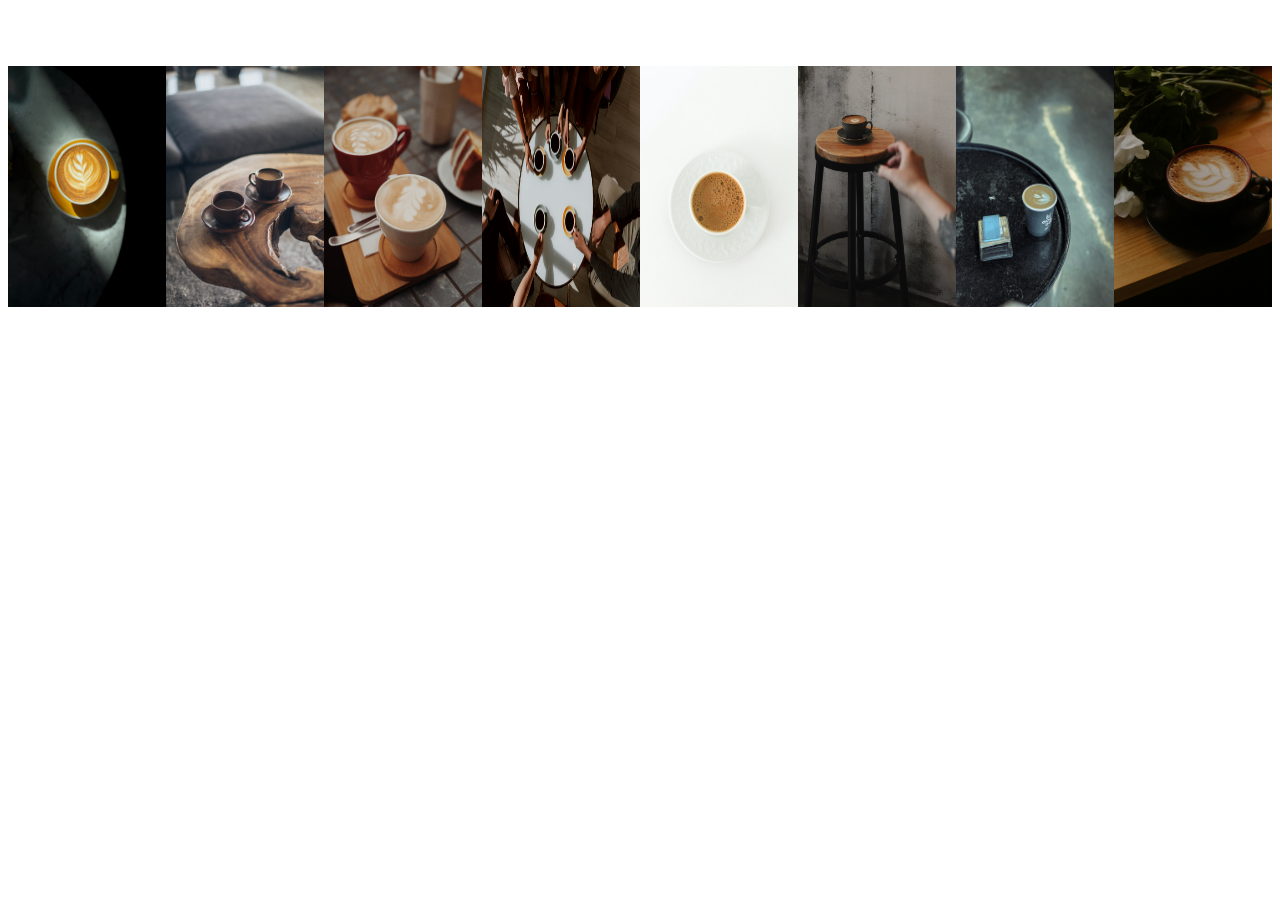
<file: carrousel.html>
<!DOCTYPE html>
<html lang="en">
<head>
    <meta charset="UTF-8">
    <meta name="viewport" content="width=device-width, initial-scale=1.0">
    <link rel="stylesheet" href="carrousel.css">
    <title>Document</title>
</head>
<body>
    
    <h2 class="titulo-animacion"></h2>

    <div class="slider-frame">
        <ul>
            <li><img src="images/slider1.jpg" alt=""></li>
            <li><img src="images/slider2.jpg" alt=""></li>
            <li><img src="images/slider3.jpg" alt=""></li>
            <li><img src="images/slider4.jpg" alt=""></li>
            <li><img src="images/slider5.jpg" alt=""></li>
            <li><img src="images/slider6.jpg" alt=""></li>
            <li><img src="images/slider7.jpg" alt=""></li>
            <li><img src="images/slider8.jpg" alt=""></li>
        </ul>
    </div>

</body>
</html>
</file>
<file: carrousel.css>
.titulo-animacion {
    text-align: center;
    margin-top: 50px;
    font-size: 2rem;
}

.slider-frame {
    width: 100%;
    overflow: hidden;
}

.slider-frame ul {
    display: flex;
    padding: 0;
    width: 100%; /* Ajusta el ancho al total de imágenes */
    animation: slide 50s infinite linear;
}

.slider-frame li {
    list-style: none;
    width: 12.5%; /* Divide el ancho por el número de imágenes (100% / 8) */
}

.slider-frame img {
    width: 100%;
    height: 100%;
}

@keyframes slide {
    0% {
        transform: translateX(0);
    }
    100% {
        transform: translateX(-100%); /* Ajusta este valor al ancho total */
    }
}
</file>
